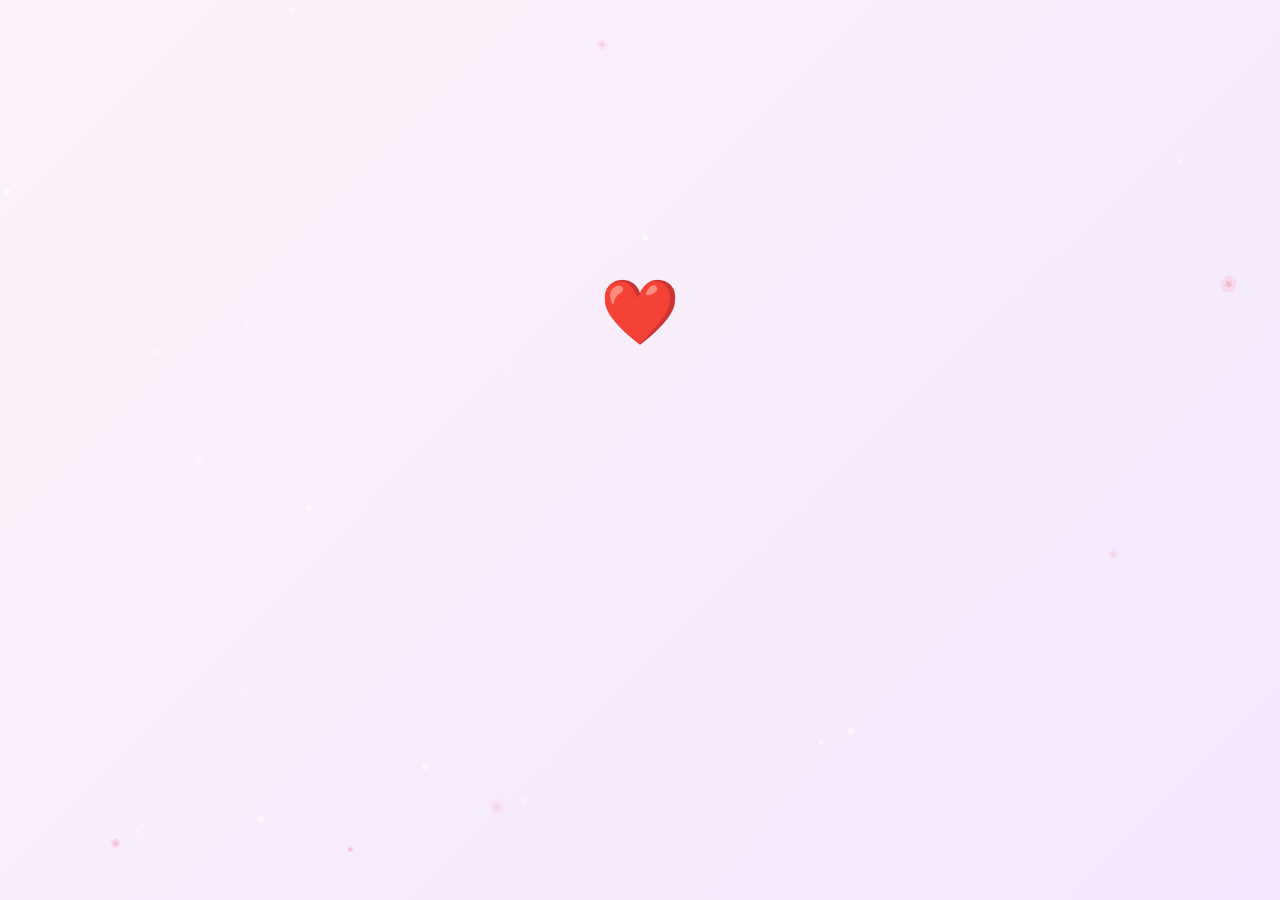
<file: index.html>
<!DOCTYPE html>
<html lang="en">
<head>
    <meta charset="UTF-8">
    <meta name="viewport" content="width=device-width, initial-scale=1.0, maximum-scale=1.0, user-scalable=no">
    <title>Siyu Dii's Birthday Adventure</title>
    <link href="https://fonts.googleapis.com/css2?family=Poppins:wght@300;400;500;600&family=Dancing+Script:wght@700&display=swap" rel="stylesheet">
    <link rel="stylesheet" href="style.css">
</head>
<body>
    <!-- Night Sky Background (Activates only during finale) -->
    <div id="night-sky-bg" class="night-sky-bg"></div>

    <!-- Background Canvas for Dreamy Pookie Effects & Fireworks -->
    <canvas id="bg-canvas"></canvas>

    <!-- INTRO SCREEN -->
    <section id="screen-intro" class="screen active">
        <div class="intro-content">
            <div class="intro-heart">❤️</div>
            <p id="intro-text-1" class="hidden-text">Hey Siyu Dii… ❤️</p>
            <p id="intro-text-2" class="hidden-text">We made something special for you…</p>
            <p id="intro-text-3" class="hidden-text">It's not just a birthday wish.</p>
            <p id="intro-text-4" class="hidden-text">It's your own birthday adventure. 🎮✨</p>
            <button id="btn-enter" class="premium-btn hidden-text">ENTER THE WORLD ✨</button>
        </div>
    </section>

    <!-- MAIN HUB (GAMES & PROGRESS) -->
    <section id="screen-hub" class="screen hidden">
        <header class="hub-header">
            <h1>Siyu Dii's Birthday Zone 🎂</h1>
            <div class="progress-container">
                <p>Birthday Adventure Progress</p>
                <div class="progress-bar-bg">
                    <div id="progress-bar-fill" class="progress-bar-fill"></div>
                </div>
                <p id="progress-text">0% Complete</p>
            </div>
            <button id="btn-final-surprise" class="premium-btn locked">🔐 FINAL SURPRISE</button>
        </header>

        <div class="game-grid" id="game-grid">
            <!-- Game Cards generated by JS -->
        </div>
        <div class="creators-note-small">Made with ♡ by Kunal & Babu</div>
    </section>

    <!-- GAME PLAY SCREEN -->
    <section id="screen-game" class="screen hidden">
        <div class="game-header">
            <button id="btn-back-hub" class="premium-btn small-btn">← BACK</button>
            <h2 id="active-game-title">Game Title</h2>
        </div>
        <div id="active-game-area" class="game-area">
            <!-- Dynamic Game Content -->
        </div>
    </section>

    <!-- EMOTIONAL LETTER SCREEN -->
    <section id="screen-letter" class="screen hidden">
        <div class="letter-container glass-panel">
            <div class="envelope-icon">💌</div>
            <div id="letter-content" class="letter-text">
                <p class="letter-line">Dear Siyu Dii ❤️</p>
                <p class="letter-line">Today isn't just your birthday.</p>
                <p class="letter-line">It's a reminder of how lucky we are to have you as our sister.</p>
                <p class="letter-line">Thank you for every smile, every little memory, every piece of advice, and every moment you've been there.</p>
                <p class="letter-line">No matter how much we all grow, you'll always be our Dii.</p>
                <p class="letter-line">We hope your life is filled with happiness, success, peace, love, and countless beautiful moments.</p>
                <p class="letter-line">Keep smiling.</p>
                <p class="letter-line">Keep shining.</p>
                <p class="letter-line signature"><strong>And always remember…<br>We will always love you. 🫂❤️</strong></p>
                <p class="letter-line">Happy Birthday, Siyu Dii. 🎂❤️</p>
            </div>
            <button id="btn-continue-finale" class="premium-btn hidden">LOOK UP ✨</button>
        </div>
    </section>

    <!-- GRAND FINALE SCREEN -->
    <section id="screen-finale" class="screen hidden">
        <div id="finale-text-container" class="finale-text-container">
            <div id="finale-heart" class="finale-heart-beating hidden-text">❤️</div>
            <h1 id="finale-title" class="title-3d hidden-text"></h1>
            <p id="finale-sub-1" class="hidden-text finale-msg">May your life always be filled with happiness, endless smiles, beautiful memories and all the love you deserve. ❤️<br>Keep shining, keep smiling, and always remember that you are truly special to us.<br><br>Happy Birthday, Didi. 🫂❤️</p>
            <p id="finale-sub-2" class="hidden-text finale-credit">Made with ♡ by Kunal & Babu</p>
        </div>
    </section>

    <!-- OVERLAYS -->
    <div id="game-win-overlay" class="overlay hidden">
        <div class="glass-panel text-center">
            <h2 id="win-message">GAME COMPLETE! 💗</h2>
            <button id="btn-win-continue" class="premium-btn">Next Surprise →</button>
        </div>
    </div>

    <script src="script.js"></script>
</body>
</html>
</file>
<file: style.css>
/* ==========================================================================
   RESET & VARIABLES
   ========================================================================== */
* {
    margin: 0;
    padding: 0;
    box-sizing: border-box;
    -webkit-tap-highlight-color: transparent;
}

:root {
    --bg-pink: #fdf2f8;
    --bg-lavender: #f3e8ff;
    --bg-cream: #fffbeb;
    --text-dark: #4a4a4a;
    --primary-pink: #ec4899;
    --accent-purple: #8b5cf6;
    --glass-bg: rgba(255, 255, 255, 0.45);
    --glass-border: rgba(255, 255, 255, 0.6);
    --glass-shadow: 0 8px 32px rgba(236, 72, 153, 0.15);
}

::selection {
    background: var(--primary-pink);
    color: #fff;
}

body {
    font-family: 'Poppins', sans-serif;
    background: linear-gradient(135deg, var(--bg-pink), var(--bg-lavender), var(--bg-cream));
    background-size: 200% 200%;
    color: var(--text-dark);
    overflow: hidden; 
    height: 100vh;
    height: 100dvh;
    display: flex;
    justify-content: center;
    align-items: center;
}

/* ==========================================================================
   BACKGROUNDS & CANVAS
   ========================================================================== */
.night-sky-bg {
    position: fixed;
    top: 0;
    left: 0;
    width: 100vw;
    height: 100vh;
    background: linear-gradient(to bottom, #160021 0%, #0a001a 60%, #000000 100%);
    z-index: 1;
    opacity: 0;
    transition: opacity 3s ease-in-out;
    pointer-events: none;
}
.night-sky-bg.active {
    opacity: 1;
}

#bg-canvas {
    position: fixed;
    top: 0;
    left: 0;
    width: 100vw;
    height: 100vh;
    z-index: 2;
    pointer-events: none;
}

/* ==========================================================================
   LAYOUT & SCREENS
   ========================================================================== */
.screen {
    position: absolute;
    top: 0;
    left: 0;
    width: 100%;
    height: 100%;
    z-index: 10;
    display: flex;
    flex-direction: column;
    justify-content: center;
    align-items: center;
    opacity: 0;
    pointer-events: none;
    transition: opacity 0.8s ease-in-out, transform 0.8s ease-in-out;
}
.screen.active {
    opacity: 1;
    pointer-events: auto;
}
.hidden {
    opacity: 0 !important;
    pointer-events: none !important;
    display: none !important;
}

/* ==========================================================================
   UI COMPONENTS (GLASSMORPHISM)
   ========================================================================== */
.glass-panel {
    background: var(--glass-bg);
    backdrop-filter: blur(12px);
    -webkit-backdrop-filter: blur(12px);
    border: 1px solid var(--glass-border);
    border-radius: 24px;
    box-shadow: var(--glass-shadow);
    padding: 2rem;
}

.premium-btn {
    background: linear-gradient(135deg, #fbcfe8, #e9d5ff);
    border: 1px solid #fff;
    color: var(--primary-pink);
    font-family: 'Poppins', sans-serif;
    font-weight: 600;
    font-size: 1.1rem;
    padding: 12px 32px;
    border-radius: 50px;
    cursor: pointer;
    box-shadow: 0 4px 15px rgba(236, 72, 153, 0.2);
    transition: transform 0.2s ease, box-shadow 0.2s ease, filter 0.2s ease;
    text-transform: uppercase;
    letter-spacing: 1px;
    outline: none;
}
.premium-btn:hover {
    transform: scale(1.03);
    box-shadow: 0 6px 20px rgba(236, 72, 153, 0.3);
    filter: brightness(1.05);
}
.premium-btn:active {
    transform: scale(0.97);
}
.premium-btn.small-btn {
    padding: 8px 20px;
    font-size: 0.9rem;
}
.premium-btn.locked {
    background: #e5e7eb;
    color: #9ca3af;
    box-shadow: none;
    cursor: not-allowed;
}

/* ==========================================================================
   TYPOGRAPHY & UTILS
   ========================================================================== */
.hidden-text {
    opacity: 0;
    transform: translateY(15px);
    transition: opacity 1s ease, transform 1s ease;
}
.hidden-text.visible {
    opacity: 1;
    transform: translateY(0);
}
.text-center { text-align: center; }

/* ==========================================================================
   INTRO SCREEN
   ========================================================================== */
.intro-content { text-align: center; z-index: 20; }
.intro-heart { font-size: 4rem; margin-bottom: 20px; opacity: 0; transition: opacity 2s ease; }
.intro-content p { font-size: 1.2rem; margin-bottom: 15px; color: var(--text-dark); }
.intro-content button { margin-top: 30px; }

/* ==========================================================================
   HUB SCREEN
   ========================================================================== */
#screen-hub { justify-content: flex-start; padding: 20px; overflow-y: auto; }
.hub-header { text-align: center; margin-top: 40px; margin-bottom: 30px; width: 100%; max-width: 800px; }
.hub-header h1 { font-family: 'Dancing Script', cursive; font-size: 2.8rem; color: var(--primary-pink); margin-bottom: 15px; }
.progress-container { background: var(--glass-bg); padding: 15px; border-radius: 20px; margin-bottom: 20px; border: 1px solid var(--glass-border); }
.progress-bar-bg { width: 100%; height: 12px; background: rgba(255, 255, 255, 0.5); border-radius: 10px; margin: 10px 0; overflow: hidden; }
.progress-bar-fill { height: 100%; width: 0%; background: linear-gradient(90deg, #f472b6, #c084fc); border-radius: 10px; transition: width 0.8s ease-out; }
.game-grid { display: grid; grid-template-columns: repeat(auto-fit, minmax(150px, 1fr)); gap: 15px; width: 100%; max-width: 900px; padding-bottom: 50px; }
.game-card { background: var(--glass-bg); border: 1px solid var(--glass-border); border-radius: 16px; padding: 20px 10px; text-align: center; cursor: pointer; transition: transform 0.3s ease, box-shadow 0.3s ease; }
.game-card:hover { transform: translateY(-3px) scale(1.02); box-shadow: var(--glass-shadow); }
.game-icon { font-size: 2.5rem; margin-bottom: 10px; }
.game-title { font-size: 0.9rem; font-weight: 600; margin-bottom: 5px; }
.game-status { font-size: 0.8rem; color: #6b7280; }
.game-card.completed { background: rgba(236, 72, 153, 0.1); border-color: #fbcfe8; }
.creators-note-small { font-size: 0.8rem; color: #9ca3af; margin-top: 20px; margin-bottom: 20px; text-align: center;}

/* ==========================================================================
   GAME PLAY SCREEN & MODULES
   ========================================================================== */
#screen-game { background: var(--glass-bg); backdrop-filter: blur(20px); -webkit-backdrop-filter: blur(20px); }
.game-header { position: absolute; top: 20px; left: 20px; right: 20px; display: flex; justify-content: space-between; align-items: center; z-index: 50;}
.game-header h2 { font-size: 1.2rem; color: var(--primary-pink); }
.game-area { width: 100%; max-width: 600px; height: 65vh; display: flex; flex-direction: column; justify-content: center; align-items: center; position: relative; }

.game-ui-text { font-size: 1.2rem; font-weight: 600; margin-bottom: 10px; text-align: center; z-index: 5;}
.memory-grid { display: grid; grid-template-columns: repeat(4, 1fr); gap: 10px; }
.memory-card { width: 60px; height: 80px; background: #fff; border-radius: 8px; display: flex; justify-content: center; align-items: center; font-size: 2rem; cursor: pointer; transition: transform 0.3s; border: 1px solid #fbcfe8; }
.memory-card.hidden-card { background: #fbcfe8; color: transparent; }
.gift-box { font-size: 4rem; cursor: pointer; transition: transform 0.2s; margin: 10px; }
.gift-box:hover { transform: scale(1.1); }
.maze-grid { display: grid; grid-template-columns: repeat(5, 1fr); gap: 2px; background: #fff; padding: 5px; border-radius: 8px; z-index: 5;}
.maze-cell { width: 40px; height: 40px; background: #fdf2f8; display: flex; justify-content: center; align-items: center; font-size: 1.5rem; }
.maze-wall { background: #fbcfe8; }
.cake-builder-btns { display: flex; gap: 10px; flex-wrap: wrap; justify-content: center; margin-top: 20px; z-index: 5;}

/* ==========================================================================
   GAME 03 & 09: PREMIUM CAKE & CANDLES (Attached properly)
   ========================================================================== */
.premium-cake-container { position: relative; width: 220px; height: 250px; display: flex; flex-direction: column; align-items: center; justify-content: flex-end; }
.cake-tier-top { width: 130px; height: 60px; background: #fdf2f8; border-radius: 10px 10px 0 0; border: 2px solid #fbcfe8; border-bottom: none; position: relative; z-index: 2; transition: all 0.5s ease; }
.cake-tier-bottom { width: 170px; height: 80px; background: #fce7f3; border-radius: 10px; border: 2px solid #fbcfe8; position: relative; z-index: 1; margin-top: -5px; transition: all 0.5s ease; }
.cake-frosting { position: absolute; top: -5px; width: 100%; height: 20px; background: #fff; border-radius: 10px; transition: all 0.5s ease; }
.cake-decoration { position: absolute; top: 30%; width: 100%; display: flex; justify-content: space-around; opacity: 0; transition: opacity 0.5s; font-size: 1rem;}
.cake-sprinkles { position: absolute; width: 100%; height: 100%; opacity: 0; transition: opacity 0.5s; background-image: radial-gradient(#ec4899 15%, transparent 16%), radial-gradient(#8b5cf6 15%, transparent 16%); background-size: 15px 15px; background-position: 0 0, 7.5px 7.5px; border-radius: inherit;}
.cake-topper { position: absolute; top: -50px; left: 50%; transform: translateX(-50%) translateY(-20px); font-size: 2.5rem; opacity: 0; transition: all 0.5s cubic-bezier(0.175, 0.885, 0.32, 1.275); z-index: 6;}

/* CANDLES STRICTLY INSIDE TOP TIER */
.candles-container { position: absolute; top: -35px; width: 100%; display: flex; justify-content: center; gap: 12px; z-index: 5; }
.candle { width: 8px; height: 35px; background: linear-gradient(to right, #fff, #fbcfe8); border-radius: 4px; position: relative; cursor: pointer; }
.flame { position: absolute; top: -16px; left: -2px; width: 12px; height: 16px; background: #fbbf24; border-radius: 50% 50% 50% 50% / 60% 60% 40% 40%; animation: flicker 0.5s infinite alternate; transition: opacity 0.3s; box-shadow: 0 0 10px #fbbf24; }
@keyframes flicker { 0% { transform: scale(1); opacity: 0.9; } 100% { transform: scale(1.1); opacity: 1; } }
.flame.extinguished { opacity: 0; animation: none; box-shadow: none; }
.smoke-spark { position: absolute; top: -20px; font-size: 0.8rem; pointer-events: none; animation: riseFade 1s ease-out forwards; opacity: 0; }
@keyframes riseFade { 0% { transform: translateY(0) scale(1); opacity: 1; } 100% { transform: translateY(-30px) scale(2); opacity: 0; } }

/* ==========================================================================
   GAME 06: REAL 3D WHEEL
   ========================================================================== */
.wheel-wrapper { position: relative; width: 260px; height: 260px; display: flex; justify-content: center; align-items: center; margin-bottom: 20px;}
.wheel-pointer { position: absolute; top: -15px; z-index: 10; width: 0; height: 0; border-left: 15px solid transparent; border-right: 15px solid transparent; border-top: 25px solid #ec4899; filter: drop-shadow(0 4px 4px rgba(0,0,0,0.2)); }
.wheel-outer { width: 100%; height: 100%; border-radius: 50%; padding: 10px; background: linear-gradient(145deg, #fbcfe8, #d8b4e2); box-shadow: 0 10px 20px rgba(0,0,0,0.15), inset 0 5px 10px rgba(255,255,255,0.5); position: relative;}
.wheel-inner { width: 100%; height: 100%; border-radius: 50%; border: 3px solid #fff; overflow: hidden; position: relative; transition: transform 4s cubic-bezier(0.2, 0.9, 0.1, 1); box-shadow: inset 0 0 15px rgba(0,0,0,0.1);}
.wheel-segments { width: 100%; height: 100%; border-radius: 50%; background: conic-gradient(
    #fdf2f8 0 60deg, #f3e8ff 60deg 120deg, 
    #fce7f3 120deg 180deg, #e9d5ff 180deg 240deg, 
    #fbcfe8 240deg 300deg, #d8b4e2 300deg 360deg
); }
.wheel-center { position: absolute; top: 50%; left: 50%; transform: translate(-50%, -50%); width: 40px; height: 40px; background: #fff; border-radius: 50%; z-index: 5; box-shadow: 0 4px 10px rgba(0,0,0,0.2); border: 4px solid #ec4899;}
.wheel-labels { position: absolute; width: 100%; height: 100%; top: 0; left: 0;}
.w-label { position: absolute; top: 10px; left: 50%; transform-origin: 50% 110px; width: 40px; margin-left: -20px; text-align: center; font-size: 1.2rem; font-weight: bold; color: #4a4a4a;}
.w-label:nth-child(1) { transform: rotate(30deg); }
.w-label:nth-child(2) { transform: rotate(90deg); }
.w-label:nth-child(3) { transform: rotate(150deg); }
.w-label:nth-child(4) { transform: rotate(210deg); }
.w-label:nth-child(5) { transform: rotate(270deg); }
.w-label:nth-child(6) { transform: rotate(330deg); }

/* ==========================================================================
   GAME 07: FIREWORK ARTIST
   ========================================================================== */
.g7-container { position: absolute; top: 0; left: 0; width: 100%; height: 100%; background: radial-gradient(circle at bottom, #2d004d, #09001a); border-radius: 16px; overflow: hidden; cursor: crosshair;}
#g7-canvas { position: absolute; top: 0; left: 0; width: 100%; height: 100%; z-index: 1;}
.g7-instructions { position: absolute; top: 10px; width: 100%; text-align: center; color: #fff; font-size: 1.1rem; z-index: 2; text-shadow: 0 2px 4px rgba(0,0,0,0.5); pointer-events: none;}

/* ==========================================================================
   GAME 10 & 11: RUSH & MEMORY
   ========================================================================== */
.flying-heart { position: absolute; font-size: 3rem; cursor: pointer; user-select: none; transition: transform 0.1s; filter: drop-shadow(0 4px 6px rgba(236,72,153,0.4));}
.flying-heart:active { transform: scale(0.8); }
.cinematic-pause { position: absolute; top:0; left:0; width:100%; height:100%; background: rgba(255,255,255,0.9); z-index: 50; display: flex; flex-direction: column; justify-content: center; align-items: center; opacity: 0; animation: flashWhite 0.5s forwards; }
@keyframes flashWhite { 0% { opacity: 0; } 50% { opacity: 1; background: #fff;} 100% { opacity: 1; background: rgba(253, 242, 248, 0.95);} }
.cinematic-text-1 { font-family: 'Dancing Script', cursive; font-size: 3rem; color: #ec4899; opacity: 0; transform: scale(0.5); animation: popScale 0.8s 0.5s forwards cubic-bezier(0.175, 0.885, 0.32, 1.275); text-align: center;}
.cinematic-text-2 { font-size: 1.1rem; color: #4a4a4a; opacity: 0; margin-top: 15px; text-align: center; padding: 0 20px; animation: popScale 0.8s 1.2s forwards; }
@keyframes popScale { to { opacity: 1; transform: scale(1); } }

.balloon-obj { width: 50px; height: 60px; border-radius: 50% 50% 50% 50% / 40% 40% 60% 60%; box-shadow: inset -5px -5px 15px rgba(0,0,0,0.2), 0 4px 8px rgba(0,0,0,0.2); position: relative; cursor: pointer; transition: transform 0.2s, filter 0.2s;}
.balloon-obj::after { content: ''; position: absolute; bottom: -8px; left: 50%; transform: translateX(-50%); width: 0; height: 0; border-left: 6px solid transparent; border-right: 6px solid transparent; border-bottom: 10px solid inherit; filter: brightness(0.8);}
.balloon-obj:active { transform: scale(0.9); }
.balloon-glow { filter: brightness(1.5) drop-shadow(0 0 15px rgba(255,255,255,0.8)); transform: scale(1.1);}
.balloon-error { animation: shakeError 0.4s; filter: hue-rotate(90deg) drop-shadow(0 0 15px red); }
@keyframes shakeError { 0%,100%{transform:translateX(0);} 25%{transform:translateX(-10px);} 75%{transform:translateX(10px);} }

/* ==========================================================================
   OVERLAYS
   ========================================================================== */
.overlay { position: fixed; top: 0; left: 0; width: 100%; height: 100%; background: rgba(0,0,0,0.4); backdrop-filter: blur(5px); display: flex; justify-content: center; align-items: center; z-index: 100; }

/* ==========================================================================
   LETTER SCREEN
   ========================================================================== */
.letter-container { max-width: 600px; width: 90%; text-align: center; }
.envelope-icon { font-size: 3rem; margin-bottom: 20px; }
.letter-text p { font-size: 1.1rem; margin-bottom: 12px; color: var(--text-dark); opacity: 0; transform: translateY(10px); transition: opacity 0.8s, transform 0.8s; }
.letter-text p.visible { opacity: 1; transform: translateY(0); }
.signature { font-family: 'Dancing Script', cursive; font-size: 1.5rem; color: var(--primary-pink); margin-top: 20px; }

/* ==========================================================================
   FINALE SCREEN (3D Text & Heartbeat)
   ========================================================================== */
#screen-finale { background: transparent; }
.finale-text-container {
    text-align: center; z-index: 20; color: #fff;
    background: rgba(0, 0, 0, 0.35); backdrop-filter: blur(10px); -webkit-backdrop-filter: blur(10px);
    padding: 2.5rem 1.5rem; border-radius: 24px; border: 1px solid rgba(255, 255, 255, 0.2);
    box-shadow: 0 15px 50px rgba(0,0,0,0.6); max-width: 90%; width: 500px;
    opacity: 0; pointer-events: none; transition: opacity 2s ease;
}
.finale-text-container.visible { opacity: 1; pointer-events: auto; }

.finale-heart-beating {
    font-size: 5rem; margin-bottom: 10px;
    filter: drop-shadow(0 0 20px rgba(236,72,153,0.8));
    animation: heartPulse 1.2s infinite ease-in-out;
}
@keyframes heartPulse { 0% { transform: scale(1); } 15% { transform: scale(1.15); } 30% { transform: scale(1); } 45% { transform: scale(1.15); } 100% { transform: scale(1); } }

/* Cinematic 3D Text */
.title-3d {
    font-family: 'Poppins', sans-serif; font-weight: 700; font-size: 2.5rem; line-height: 1.2;
    margin-bottom: 20px; display: flex; justify-content: center; flex-wrap: wrap; gap: 5px;
}
.letter-3d {
    display: inline-block; color: #fff;
    text-shadow: 
        0 1px 0 #fbcfe8, 0 2px 0 #f9a8d4, 0 3px 0 #f472b6, 0 4px 0 #ec4899,
        0 5px 0 #db2777, 0 6px 1px rgba(0,0,0,.1), 0 0 10px rgba(236,72,153,.5),
        0 1px 3px rgba(0,0,0,.3), 0 3px 5px rgba(0,0,0,.2), 0 5px 10px rgba(0,0,0,.25),
        0 10px 10px rgba(0,0,0,.2), 0 20px 20px rgba(0,0,0,.15);
    opacity: 0; transform: translateY(20px) scale(0.8) rotate(-10deg);
    animation: letterReveal 0.6s cubic-bezier(0.175, 0.885, 0.32, 1.275) forwards;
}
@keyframes letterReveal { to { opacity: 1; transform: translateY(0) scale(1) rotate(0deg); } }

.finale-msg { font-size: 1.1rem; margin-bottom: 15px; line-height: 1.6; text-shadow: 0 2px 4px rgba(0,0,0,0.5);}
.finale-credit { font-size: 1rem; color: #e5e7eb; margin-top: 20px; font-style: italic; }

/* ==========================================================================
   RESPONSIVE
   ========================================================================== */
@media (min-width: 768px) {
    .game-grid { grid-template-columns: repeat(4, 1fr); }
    .hub-header h1 { font-size: 3.5rem; }
    .game-area { max-width: 800px; }
    .letter-text p { font-size: 1.2rem; }
    .title-3d { font-size: 3.5rem; }
    .finale-text-container { padding: 4rem; max-width: 700px; }
}
</file>
